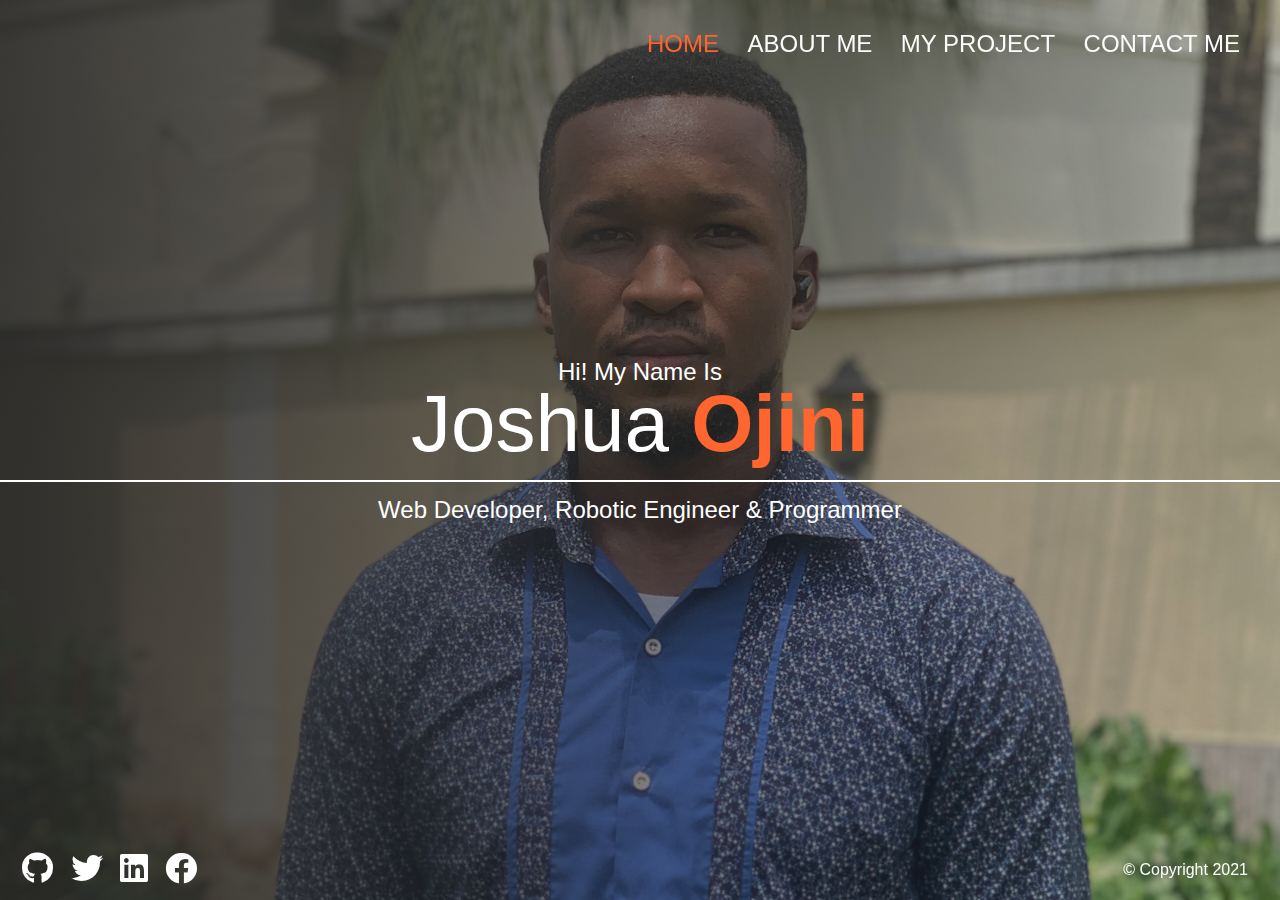
<file: index.html>
<!DOCTYPE html>
<html lang="en">
	<head>
		<meta charset="UTF-8" />
		<meta http-equiv="X-UA-Compatible" content="IE=edge" />
		<meta name="viewport" content="width=device-width, initial-scale=1.0" />
		<link
			rel="stylesheet"
			href="https://cdnjs.cloudflare.com/ajax/libs/font-awesome/5.15.4/css/all.min.css"
			integrity="sha512-1ycn6IcaQQ40/MKBW2W4Rhis/DbILU74C1vSrLJxCq57o941Ym01SwNsOMqvEBFlcgUa6xLiPY/NS5R+E6ztJQ=="
			crossorigin="anonymous"
			referrerpolicy="no-referrer"
		/>
		<link rel="stylesheet" href="css/style.css" />
		<title>Joshhugo Portfolio</title>
	</head>
	<body>
		<header>
			<div class="menu-btn">
				<span class="menu-btn_burger"> </span>
			</div>

			<nav class="nav">
				<ul class="menu-nav">
					<li class="menu-nav_item active">
						<a href="index.html" class="menu-nav_link"> Home</a>
					</li>
					<li class="menu-nav_item">
						<a href="about.html" class="menu-nav_link"> About Me</a>
					</li>
					<li class="menu-nav_item">
						<a href="projects.html" class="menu-nav_link"> My Project</a>
					</li>
					<li class="menu-nav_item">
						<a href="contact.html" class="menu-nav_link"> Contact Me</a>
					</li>
				</ul>
			</nav>
		</header>

		<main>
			<section class="home">
				<h2>Hi! My Name Is</h2>
				<h1 class="home_name">
					Joshua <span class="home_name_last">Ojini</span>
				</h1>
				<h2>Web Developer, Robotic Engineer & Programmer</h2>
				<div class="social-icons">
					<a href="https://github.com/Joshhugo">
						<i class="fab fa-github fa-2x"></i>
					</a>
					<a href="https://twitter.com/Joshhugo_">
						<i class="fab fa-twitter fa-2x"></i>
					</a>
					<a href="https://www.linkedin.com/in/joshua-ojini-55a835173/">
						<i class="fab fa-linkedin fa-2x"></i>
					</a>
					<a href="https://web.facebook.com/ojini.joshh">
						<i class="fab fa-facebook fa-2x"></i>
					</a>
				</div>
				<footer>&copy; Copyright 2021</footer>
			</section>
		</main>
		<script src="/js/app.js"></script>
	</body>
</html>
</file>
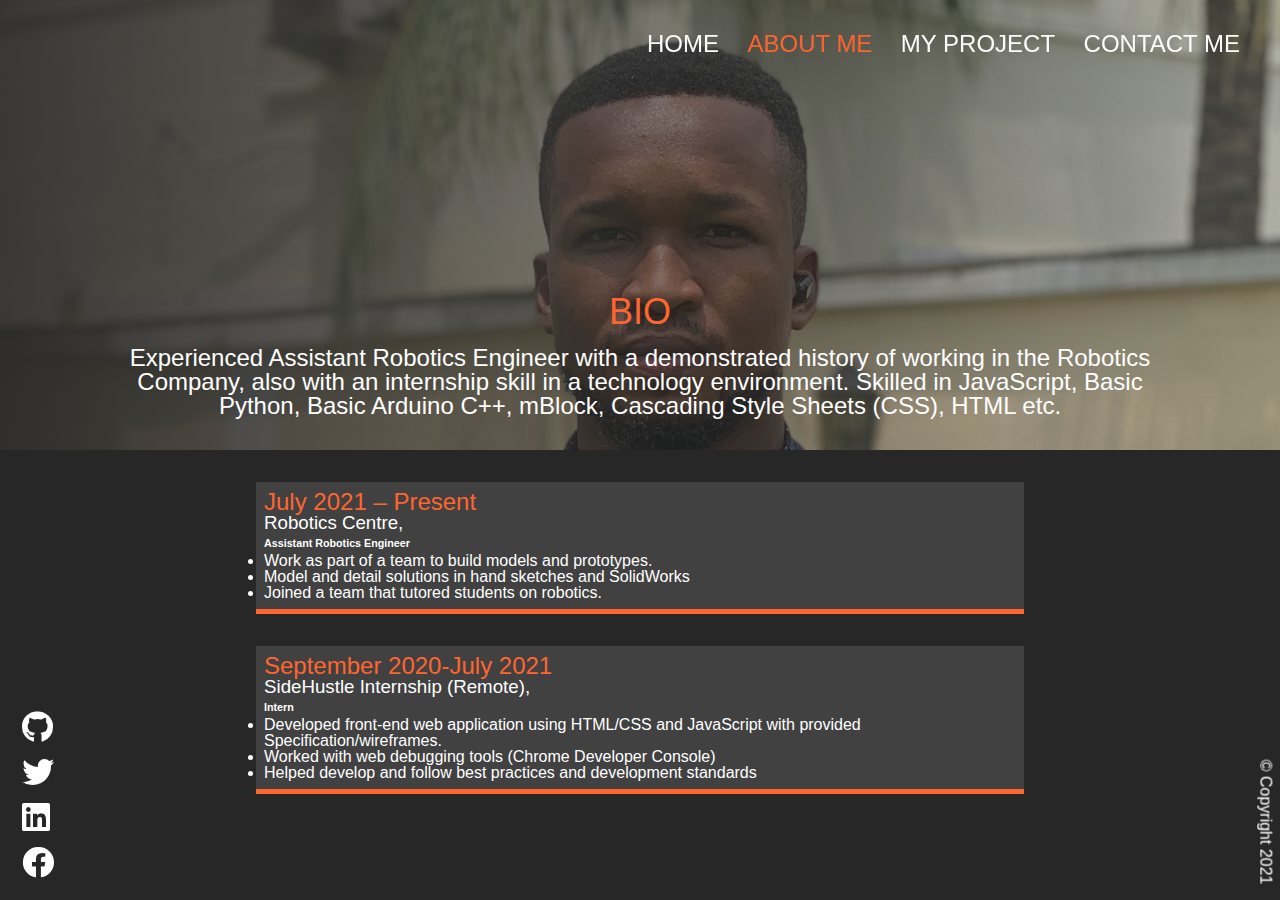
<file: about.html>
<!DOCTYPE html>
<html lang="en">
	<head>
		<meta charset="UTF-8" />
		<meta http-equiv="X-UA-Compatible" content="IE=edge" />
		<meta name="viewport" content="width=device-width, initial-scale=1.0" />
		<link
			rel="stylesheet"
			href="https://cdnjs.cloudflare.com/ajax/libs/font-awesome/5.15.4/css/all.min.css"
			integrity="sha512-1ycn6IcaQQ40/MKBW2W4Rhis/DbILU74C1vSrLJxCq57o941Ym01SwNsOMqvEBFlcgUa6xLiPY/NS5R+E6ztJQ=="
			crossorigin="anonymous"
			referrerpolicy="no-referrer"
		/>
		<link rel="stylesheet" href="css/style.css" />
		<title>About Joshhugo</title>
	</head>
	<body>
		<header>
			<div class="menu-btn">
				<span class="menu-btn_burger"> </span>
			</div>

			<nav class="nav">
				<ul class="menu-nav">
					<li class="menu-nav_item">
						<a href="index.html" class="menu-nav_link"> Home</a>
					</li>
					<li class="menu-nav_item active">
						<a href="about.html" class="menu-nav_link"> About Me</a>
					</li>
					<li class="menu-nav_item">
						<a href="projects.html" class="menu-nav_link"> My Project</a>
					</li>
					<li class="menu-nav_item">
						<a href="contact.html" class="menu-nav_link"> Contact Me</a>
					</li>
				</ul>
			</nav>
		</header>

		<main>
			<section class="about">
				<div class="about_bio-image">
					<div class="about_bio">
						<h2 class="text-secondary">BIO</h2>
						<p>
							Experienced Assistant Robotics Engineer with a demonstrated
							history of working in the Robotics Company, also with an
							internship skill in a technology environment. Skilled in
							JavaScript, Basic Python, Basic Arduino C++, mBlock, Cascading
							Style Sheets (CSS), HTML etc.
						</p>
					</div>
				</div>
				<div class="jobs">
					<div class="jobs_job">
						<h2 class="text-secondary">July 2021 – Present</h2>
						<h3>Robotics Centre,</h3>
						<h6>Assistant Robotics Engineer</h6>
						<p>
							<li>Work as part of a team to build models and prototypes.</li>
							<li>
								Model and detail solutions in hand sketches and SolidWorks
							</li>
							<li>Joined a team that tutored students on robotics.</li>
						</p>
					</div>
					<div class="jobs_job">
						<h2 class="text-secondary">September 2020-July 2021</h2>
						<h3>SideHustle Internship (Remote),</h3>
						<h6>Intern</h6>
						<p>
							<li>
								Developed front-end web application using HTML/CSS and
								JavaScript with provided Specification/wireframes.
							</li>
							<li>
								Worked with web debugging tools (Chrome Developer Console)
							</li>
							<li>
								Helped develop and follow best practices and development
								standards
							</li>
						</p>
					</div>
				</div>
				<div class="social-icons">
					<a href="https://github.com/Joshhugo">
						<i class="fab fa-github fa-2x"></i>
					</a>
					<a href="https://twitter.com/Joshhugo_">
						<i class="fab fa-twitter fa-2x"></i>
					</a>
					<a href="https://www.linkedin.com/in/joshua-ojini-55a835173/">
						<i class="fab fa-linkedin fa-2x"></i>
					</a>
					<a href="https://web.facebook.com/ojini.joshh">
						<i class="fab fa-facebook fa-2x"></i>
					</a>
				</div>
				<footer>&copy; Copyright 2021</footer>
			</section>
		</main>
		<script src="/js/app.js"></script>
	</body>
</html>
</file>
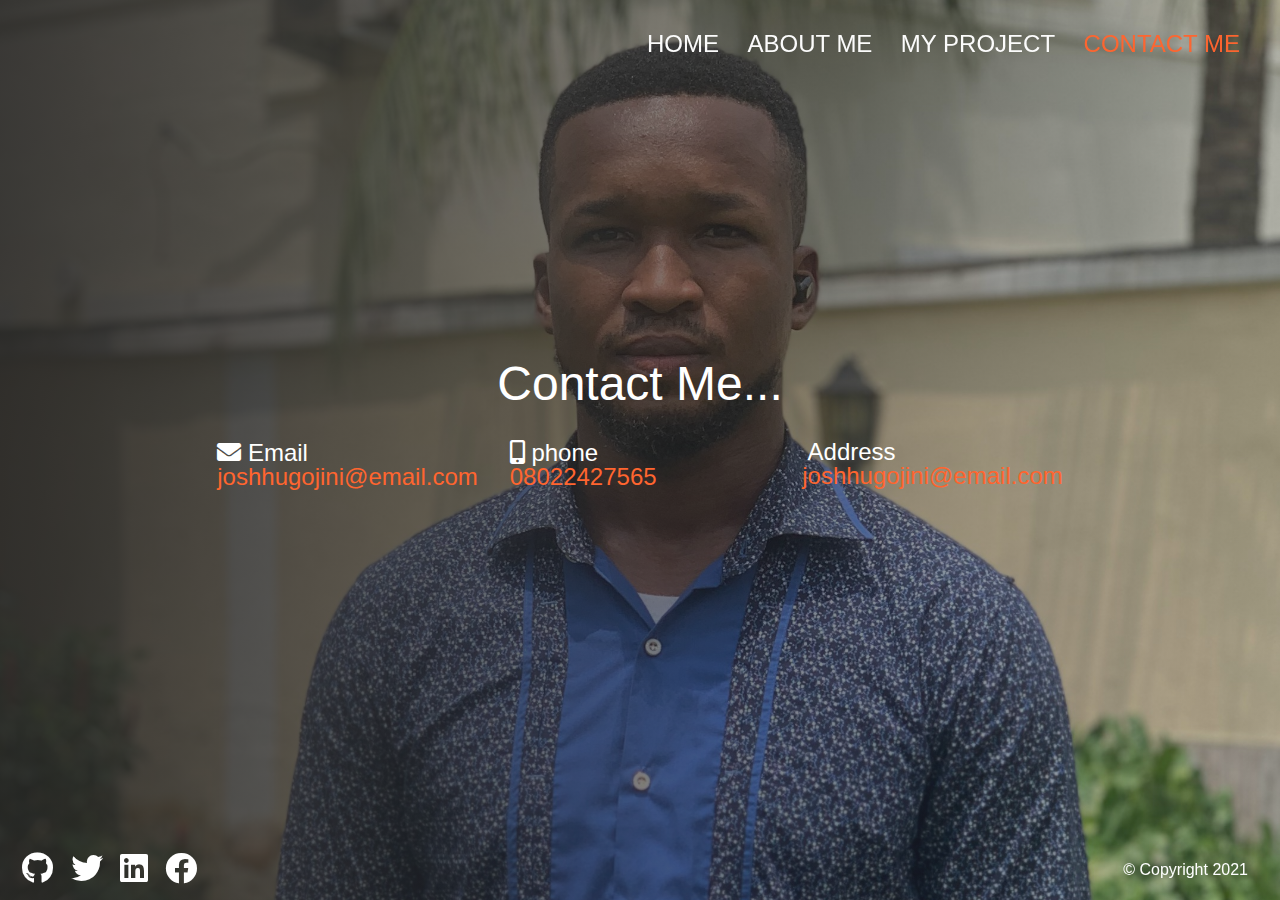
<file: contact.html>
<!DOCTYPE html>
<html lang="en">
	<head>
		<meta charset="UTF-8" />
		<meta http-equiv="X-UA-Compatible" content="IE=edge" />
		<meta name="viewport" content="width=device-width, initial-scale=1.0" />
		<link
			rel="stylesheet"
			href="https://cdnjs.cloudflare.com/ajax/libs/font-awesome/5.15.4/css/all.min.css"
			integrity="sha512-1ycn6IcaQQ40/MKBW2W4Rhis/DbILU74C1vSrLJxCq57o941Ym01SwNsOMqvEBFlcgUa6xLiPY/NS5R+E6ztJQ=="
			crossorigin="anonymous"
			referrerpolicy="no-referrer"
		/>
		<link rel="stylesheet" href="css/style.css" />
		<title>Contact Joshhugo</title>
	</head>
	<body>
		<header>
			<div class="menu-btn">
				<span class="menu-btn_burger"> </span>
			</div>

			<nav class="nav">
				<ul class="menu-nav">
					<li class="menu-nav_item">
						<a href="index.html" class="menu-nav_link"> Home</a>
					</li>
					<li class="menu-nav_item">
						<a href="about.html" class="menu-nav_link"> About Me</a>
					</li>
					<li class="menu-nav_item">
						<a href="projects.html" class="menu-nav_link"> My Project</a>
					</li>
					<li class="menu-nav_item active">
						<a href="contact.html" class="menu-nav_link"> Contact Me</a>
					</li>
				</ul>
			</nav>
		</header>

		<main>
			<section class="contact">
				<h2>Contact Me...</h2>

				<div class="contact_list">
					<div class="contact_email">
						<i class="fas fa-envelope"></i> Email
						<div class="text-secondary">joshhugojini@email.com</div>
					</div>
					<div class="contact_phone">
						<i class="fas fa-mobile-alt"></i> phone
						<div class="text-secondary">08022427565</div>
					</div>
					<div class="contact_address">
						<i class="fas fa-marker-alt"></i> Address
						<div class="text-secondary">joshhugojini@email.com</div>
					</div>
				</div>
				<div class="social-icons">
					<a href="https://github.com/Joshhugo">
						<i class="fab fa-github fa-2x"></i>
					</a>
					<a href="https://twitter.com/Joshhugo_">
						<i class="fab fa-twitter fa-2x"></i>
					</a>
					<a href="https://www.linkedin.com/in/joshua-ojini-55a835173/">
						<i class="fab fa-linkedin fa-2x"></i>
					</a>
					<a href="https://web.facebook.com/ojini.joshh">
						<i class="fab fa-facebook fa-2x"></i>
					</a>
				</div>
				<footer>&copy; Copyright 2021</footer>
			</section>
		</main>
		<script src="/js/app.js"></script>
	</body>
</html>
</file>
<file: css/style.css>
* {
  -webkit-box-sizing: border-box;
          box-sizing: border-box;
  margin: 0;
  padding: 0;
}

.home {
  height: 100%;
  padding-top: 40vh;
  overflow: hidden;
  -webkit-box-align: center;
      -ms-flex-align: center;
          align-items: center;
  text-align: center;
  background: -webkit-gradient(linear, left top, right top, from(rgba(39, 39, 39, 0.9)), to(rgba(39, 39, 39, 0.3))), url("../img/josh.jpg") center top;
  background: linear-gradient(to right, rgba(39, 39, 39, 0.9), rgba(39, 39, 39, 0.3)), url("../img/josh.jpg") center top;
  background-size: cover;
}

.home_name {
  font-size: 5rem;
  padding-bottom: 1rem;
  margin-bottom: 1rem;
  border-bottom: 2px solid #fff;
}

.home_name_last {
  color: #ff652f;
  font-weight: 700;
}

.menu-btn {
  position: absolute;
  z-index: 1;
  right: 1rem;
  top: 1rem;
  height: 20px;
  width: 28px;
  cursor: pointer;
  -webkit-transition: all 0.5s ease-in-out;
  transition: all 0.5s ease-in-out;
}

.menu-btn_burger {
  position: absolute;
  right: 0;
  top: 0.5rem;
  width: 25px;
  height: 3px;
  background-color: #fff;
  -webkit-transition: all 0.5s ease-in-out;
  transition: all 0.5s ease-in-out;
}

.menu-btn_burger::before {
  content: "";
  position: absolute;
  top: -8px;
  width: 30px;
  height: 3px;
  background: #fff;
  -webkit-transition: all 0.5s ease-in-out;
  transition: all 0.5s ease-in-out;
}

.menu-btn_burger::after {
  content: "";
  position: absolute;
  top: 8px;
  width: 19px;
  height: 3px;
  background: #fff;
  -webkit-transition: all 0.5s ease-in-out;
  transition: all 0.5s ease-in-out;
}

.menu-btn_burger.open {
  -webkit-transform: rotate(720deg);
          transform: rotate(720deg);
  background: transparent;
}

.menu-btn_burger.open::before {
  -webkit-transform: rotate(45deg) translate(5px, 8px);
          transform: rotate(45deg) translate(5px, 8px);
}

.menu-btn_burger.open::after {
  width: 28px;
  -webkit-transform: rotate(-45deg) translate(3px, -7px);
          transform: rotate(-45deg) translate(3px, -7px);
}

.nav {
  position: fixed;
  top: 0;
  left: 0;
  width: 100vw;
  opacity: 0.98;
  visibility: hidden;
}

.nav.open {
  visibility: visible;
}

.nav .menu-nav {
  display: -webkit-box;
  display: -ms-flexbox;
  display: flex;
  -webkit-box-orient: vertical;
  -webkit-box-direction: normal;
      -ms-flex-flow: column wrap;
          flex-flow: column wrap;
  -webkit-box-align: center;
      -ms-flex-align: center;
          align-items: center;
  -webkit-box-pack: center;
      -ms-flex-pack: center;
          justify-content: center;
  height: 100vh;
  overflow: hidden;
  background: #272727;
  list-style-type: none;
  padding-right: 1rem;
  -webkit-transform: translateY(-100%);
          transform: translateY(-100%);
  -webkit-transition: all 0.5s ease-in-out;
  transition: all 0.5s ease-in-out;
}

.nav .menu-nav.open {
  -webkit-transform: translateY(0);
          transform: translateY(0);
}

.nav .menu-nav_item {
  -webkit-transform: translateX(100vw);
          transform: translateX(100vw);
  -webkit-transition: all 0.5s ease-in-out;
  transition: all 0.5s ease-in-out;
}

.nav .menu-nav_item.open {
  -webkit-transform: translateX(0);
          transform: translateX(0);
}

.nav .menu-nav_item.active > a {
  color: #ff652f;
}

.nav .menu-nav_link {
  display: inline-block;
  font-size: 2rem;
  text-transform: uppercase;
  padding: 2rem 0;
  font-weight: 300;
  -webkit-transition: all 0.5s ease-in-out;
  transition: all 0.5s ease-in-out;
}

.nav .menu-nav_link:hover {
  color: #ff652f;
}

.menu-nav_item:nth-child(1) {
  -webkit-transition-delay: 0.25s;
          transition-delay: 0.25s;
}

.menu-nav_item:nth-child(2) {
  -webkit-transition-delay: 0.35s;
          transition-delay: 0.35s;
}

.menu-nav_item:nth-child(3) {
  -webkit-transition-delay: 0.45s;
          transition-delay: 0.45s;
}

.menu-nav_item:nth-child(4) {
  -webkit-transition-delay: 0.55s;
          transition-delay: 0.55s;
}

/*
The above code loops through the nav and makes each transition smoother
and come in one after the other
*/
.about {
  padding-bottom: 2rem;
}

.about_bio-image {
  height: 50vh;
  width: 100%;
  background: -webkit-gradient(linear, left top, right top, from(rgba(39, 39, 39, 0.9)), to(rgba(39, 39, 39, 0.3))), url("../img/josh.jpg") center top;
  background: linear-gradient(to right, rgba(39, 39, 39, 0.9), rgba(39, 39, 39, 0.3)), url("../img/josh.jpg") center top;
  background-size: cover;
  display: -webkit-box;
  display: -ms-flexbox;
  display: flex;
  -webkit-box-orient: vertical;
  -webkit-box-direction: normal;
      -ms-flex-direction: column;
          flex-direction: column;
  -webkit-box-align: center;
      -ms-flex-align: center;
          align-items: center;
  -webkit-box-pack: end;
      -ms-flex-pack: end;
          justify-content: flex-end;
}

.about_bio-image p {
  margin-bottom: 2rem;
}

.about_bio {
  width: 80%;
  text-align: center;
}

.about_bio .text-secondary {
  padding-bottom: 1rem;
}

.about .jobs {
  width: 60vw;
  margin: 2rem auto 0 auto;
  display: -ms-grid;
  display: grid;
  -ms-grid-columns: 1fr;
      grid-template-columns: 1fr;
  grid-gap: 2rem;
}

.about .jobs_job {
  background: #414141;
  padding: 0.5rem;
  border-bottom: 5px solid #ff652f;
}

.about .jobs_job h2,
.about .jobs_job h3 {
  margin-bottom: 0.5rem 0;
}

.about .jobs_job h6 {
  margin: 0.3rem 0;
}

.about .social-icons {
  display: -webkit-box;
  display: -ms-flexbox;
  display: flex;
  -webkit-box-orient: vertical;
  -webkit-box-direction: normal;
      -ms-flex-direction: column;
          flex-direction: column;
}

.about footer {
  -webkit-transform: rotate(90deg) translate(-3rem, -5rem);
          transform: rotate(90deg) translate(-3rem, -5rem);
}

.projects {
  padding-bottom: 2rem;
}

.projects_bio-image {
  height: 30vh;
  width: 100%;
  background: -webkit-gradient(linear, left top, right top, from(rgba(39, 39, 39, 0.9)), to(rgba(39, 39, 39, 0.3))), url("../img/josh.jpg") center top;
  background: linear-gradient(to right, rgba(39, 39, 39, 0.9), rgba(39, 39, 39, 0.3)), url("../img/josh.jpg") center top;
  background-size: cover;
  display: -webkit-box;
  display: -ms-flexbox;
  display: flex;
  -webkit-box-orient: vertical;
  -webkit-box-direction: normal;
      -ms-flex-direction: column;
          flex-direction: column;
  -webkit-box-align: center;
      -ms-flex-align: center;
          align-items: center;
  -webkit-box-pack: end;
      -ms-flex-pack: end;
          justify-content: flex-end;
}

.projects_bio-image .text-secondary {
  font-size: 2rem;
  margin-bottom: 2rem;
}

.projects_items {
  width: 60vw;
  margin: 2rem auto 0 auto;
  display: -ms-grid;
  display: grid;
  -ms-grid-columns: 1fr;
      grid-template-columns: 1fr;
  grid-gap: 2rem;
}

.projects_item {
  position: relative;
  border-bottom: 5px solid #ff652f;
  overflow: hidden;
  cursor: pointer;
}

.projects_item img {
  width: 100%;
}

.projects_item::after {
  content: "";
  position: absolute;
  top: 100%;
  left: 0;
  height: 100%;
  width: 100%;
  background: #ff652f;
  opacity: 0;
  -webkit-transition: all 0.5s ease-in-out;
  transition: all 0.5s ease-in-out;
}

.projects_item:hover::after {
  top: 0;
  opacity: 0.9;
}

.projects_item:hover .projects_btn {
  opacity: 1;
}

.projects_btns {
  position: absolute;
  top: 0;
  height: 100%;
  width: 100%;
  z-index: 1;
  display: -ms-grid;
  display: grid;
  -ms-grid-columns: (1fr)[2];
      grid-template-columns: repeat(2, 1fr);
  -webkit-box-align: center;
      -ms-flex-align: center;
          align-items: center;
  text-align: center;
}

.projects_btn {
  opacity: 0;
  color: #000;
  -webkit-transition: all 0.5s ease-in-out;
  transition: all 0.5s ease-in-out;
}

.projects_btn:hover {
  color: #fff;
}

.projects .social-icons {
  display: -webkit-box;
  display: -ms-flexbox;
  display: flex;
  -webkit-box-orient: vertical;
  -webkit-box-direction: normal;
      -ms-flex-direction: column;
          flex-direction: column;
}

.projects footer {
  -webkit-transform: rotate(90deg) translate(-3rem, -5rem);
          transform: rotate(90deg) translate(-3rem, -5rem);
}

.contact {
  height: 100%;
  padding-top: 40vh;
  overflow: hidden;
  display: -webkit-box;
  display: -ms-flexbox;
  display: flex;
  -webkit-box-orient: vertical;
  -webkit-box-direction: normal;
      -ms-flex-direction: column;
          flex-direction: column;
  -webkit-box-align: center;
      -ms-flex-align: center;
          align-items: center;
  background: -webkit-gradient(linear, left top, right top, from(rgba(39, 39, 39, 0.9)), to(rgba(39, 39, 39, 0.3))), url("../img/josh.jpg") center top;
  background: linear-gradient(to right, rgba(39, 39, 39, 0.9), rgba(39, 39, 39, 0.3)), url("../img/josh.jpg") center top;
  background-size: cover;
}

.contact h2 {
  font-size: 3rem;
  margin-bottom: 2rem;
}

.contact_list {
  display: -ms-grid;
  display: grid;
  -ms-grid-columns: 1fr;
      grid-template-columns: 1fr;
  grid-gap: 2rem;
  font-size: 1.5rem;
}

@media screen and (min-width: 768px) {
  .menu-btn {
    visibility: hidden;
  }
  .nav {
    visibility: visible;
  }
  .nav .menu-nav {
    display: block;
    -webkit-transform: translateY(0);
            transform: translateY(0);
    height: 100%;
    background: transparent;
    text-align: right;
  }
  .nav .menu-nav_item {
    display: inline;
    padding-right: 1.5rem;
  }
  .nav .menu-nav_link {
    font-size: 1.5rem;
  }
  .about_bio {
    font-size: 1.5rem;
  }
  .projects_bio-image {
    height: 40vh;
  }
  .projects_items {
    -ms-grid-columns: (1fr)[2];
        grid-template-columns: repeat(2, 1fr);
  }
  .projects .text-secondary {
    font-size: 3rem;
  }
  .contact_list {
    -ms-grid-columns: (1fr)[2];
        grid-template-columns: repeat(2, 1fr);
  }
}

@media screen and (min-width: 1024px) {
  .projects_items {
    -ms-grid-columns: (1fr)[3];
        grid-template-columns: repeat(3, 1fr);
  }
  .contact_list {
    -ms-grid-columns: (1fr)[3];
        grid-template-columns: repeat(3, 1fr);
  }
}

@media screen and (min-width: 1600px) {
  .projects_bio-image {
    height: 50vh;
  }
}

body {
  background-color: #272727;
  color: #fff;
  height: 100vh;
  font-family: "Segoe UI", Tahoma, Geneva, Verdana, sans-serif;
  line-height: 1;
}

h1,
h2,
h3 {
  font-weight: 400;
}

a {
  color: #fff;
  text-decoration: none;
}

.text-secondary {
  color: #ff652f;
}

header {
  position: fixed;
  z-index: 2;
  width: 100%;
  padding: 1rem;
}

main {
  height: 100%;
  width: 100%;
}

main .social-icons {
  position: fixed;
  bottom: 1rem;
  left: 1rem;
}

main .social-icons a {
  padding: 0.4rem;
  -webkit-transition: all 0.5s ease-in-out;
  transition: all 0.5s ease-in-out;
}

main .social-icons a:hover {
  color: #ff652f;
}

footer {
  font-size: 1rem;
  position: fixed;
  bottom: 0.4rem;
  right: 1rem;
  text-align: right;
  padding: 1rem;
  color: #fff;
}
/*# sourceMappingURL=style.css.map */
</file>
